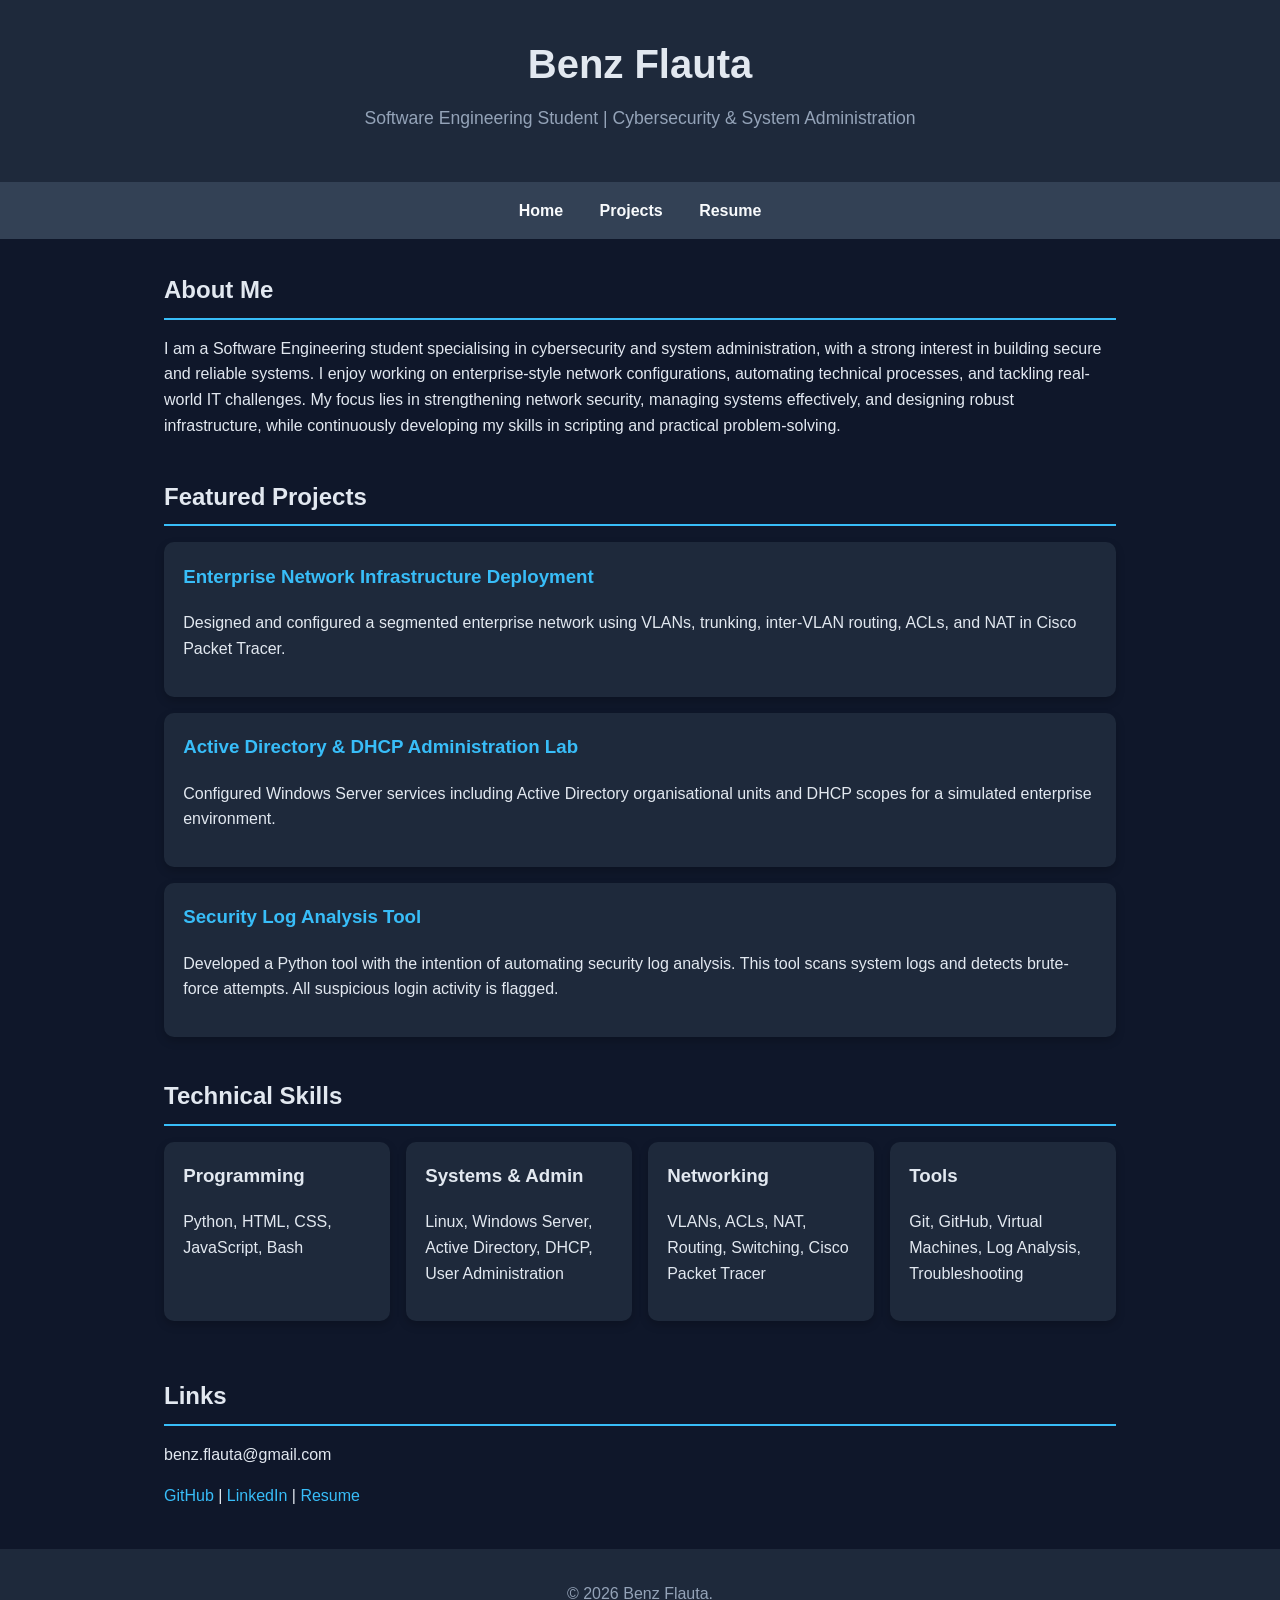
<file: index.html>
<!DOCTYPE html>
<html lang="en">
<head>
  <meta charset="UTF-8">
  <meta name="viewport" content="width=device-width, initial-scale=1.0">
  <title>Benz Flauta | Cybersecurity Portfolio</title>
  <link rel="stylesheet" href="style.css">
</head>
<body>

  <header>
    <h1>Benz Flauta</h1>
    <p>Software Engineering Student | Cybersecurity & System Administration</p>
  </header>

  <nav>
    <a href="index.html">Home</a>
    <a href="projects.html">Projects</a>
    <a href="resume.html">Resume</a>
  </nav>

  <main>
    <section>
      <h2>About Me</h2>
      <p>
      I am a Software Engineering student specialising in cybersecurity and system administration, 
        with a strong interest in building secure and reliable systems. I enjoy working on enterprise-style network configurations, 
        automating technical processes, and tackling real-world IT challenges. 
        My focus lies in strengthening network security, managing systems effectively, 
        and designing robust infrastructure, while continuously developing my skills in scripting and practical problem-solving.
      </p>
    </section>

    <section>
  <h2>Featured Projects</h2>

  <div class="project">
    <h3><a href="network.html">Enterprise Network Infrastructure Deployment</a></h3>
    <p>
      Designed and configured a segmented enterprise network using VLANs, trunking,
      inter-VLAN routing, ACLs, and NAT in Cisco Packet Tracer.
    </p>
  </div>

  <div class="project">
    <h3><a href="ad.html">Active Directory & DHCP Administration Lab</a></h3>
    <p>
      Configured Windows Server services including Active Directory organisational units
      and DHCP scopes for a simulated enterprise environment.
    </p>
  </div>

  <div class="project">
    <h3><a href="log.html">Security Log Analysis Tool</a></h3>
    <p>
      Developed a Python tool with the intention of automating security log analysis. 
      This tool scans system logs and detects brute-force attempts. All suspicious login activity is flagged.
    </p>
  </div>
</section>
    <section>
      <h2>Technical Skills</h2>
      <div class="skills-grid">
        <div class="skill-card">
          <h3>Programming</h3>
          <p>Python, HTML, CSS, JavaScript, Bash</p>
        </div>

        <div class="skill-card">
          <h3>Systems & Admin</h3>
          <p>Linux, Windows Server, Active Directory, DHCP, User Administration</p>
        </div>

        <div class="skill-card">
          <h3>Networking</h3>
          <p>VLANs, ACLs, NAT, Routing, Switching, Cisco Packet Tracer</p>
        </div>

        <div class="skill-card">
          <h3>Tools</h3>
          <p>Git, GitHub, Virtual Machines, Log Analysis, Troubleshooting</p>
        </div>
      </div>
    </section>

    <section>
      <h2>Links</h2>
      <p>
        benz.flauta@gmail.com
      </p>
      <p>
        <a href="#">GitHub</a> |
        <a href="#">LinkedIn</a> |
        <a href="resume.html">Resume</a>
      </p>
    </section>
  </main>

  <footer>
    <p>&copy; 2026 Benz Flauta.</p>
  </footer>

</body>
</html>









  
</html>
</file>
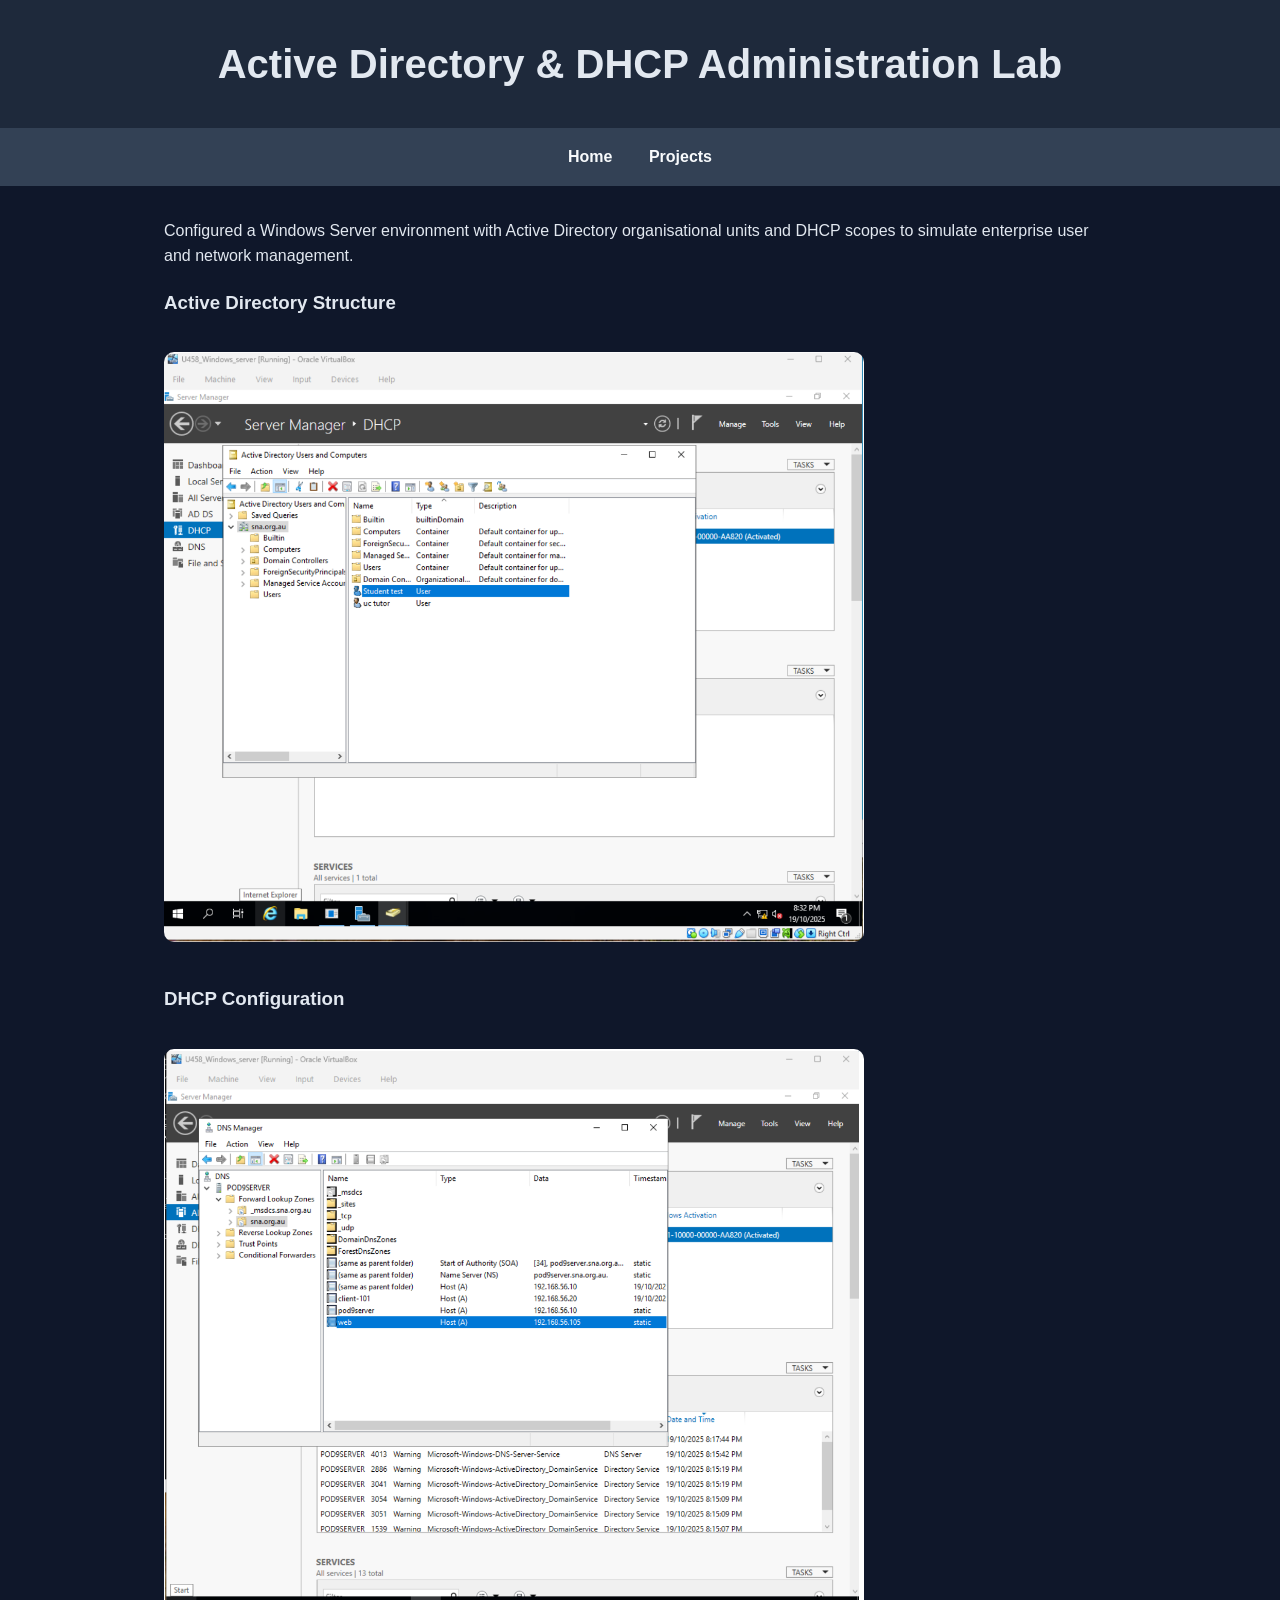
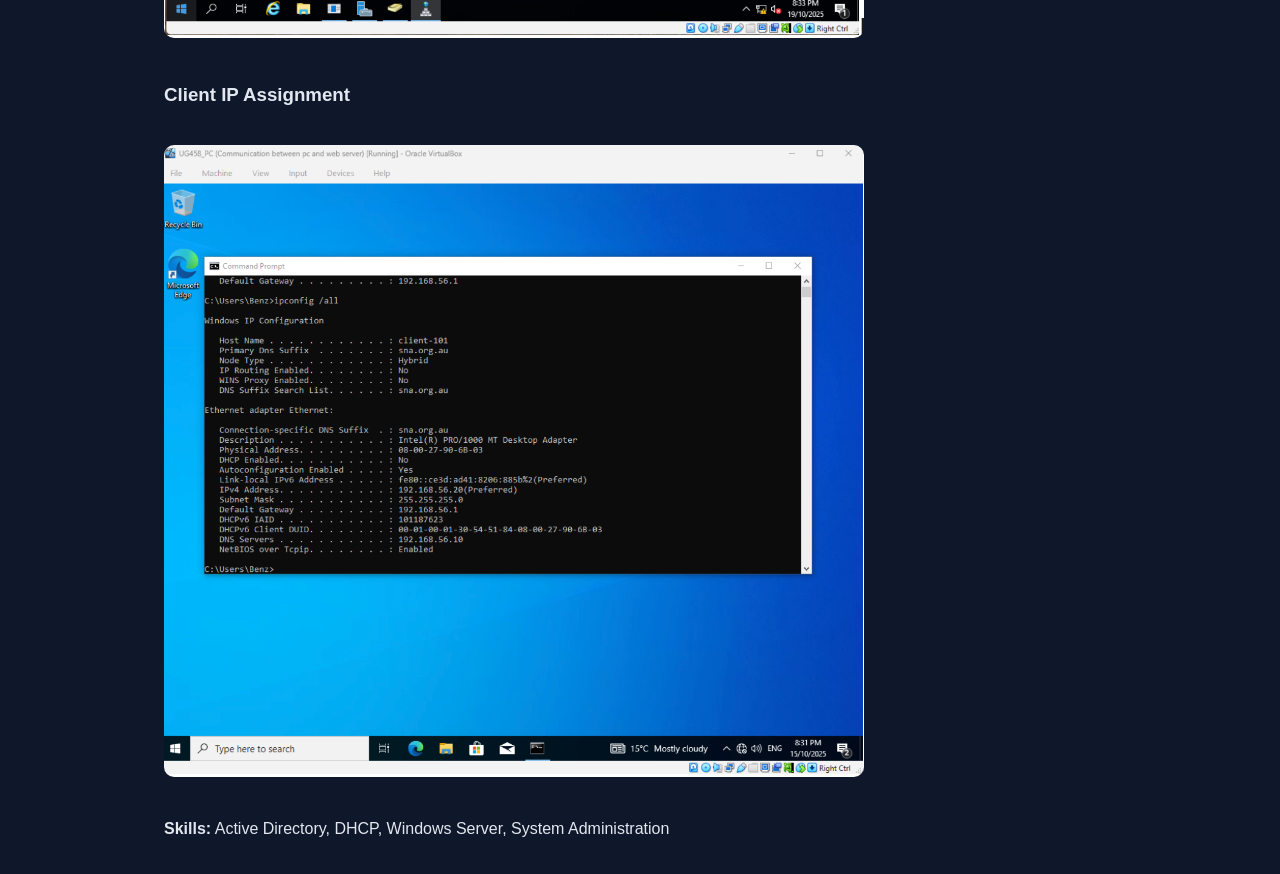
<file: ad.html>
<!DOCTYPE html>
<html lang="en">
<head>
  <meta charset="UTF-8">
  <title>AD & DHCP Project | Benz Flauta</title>
  <link rel="stylesheet" href="style.css">
</head>
<body>

<header>
  <h1>Active Directory & DHCP Administration Lab</h1>
</header>

<nav>
  <a href="index.html">Home</a>
  <a href="projects.html">Projects</a>
</nav>

<main>
  <p>
    Configured a Windows Server environment with Active Directory organisational units
    and DHCP scopes to simulate enterprise user and network management.
  </p>

  <h3>Active Directory Structure</h3>
  <img src="images/ad.png" alt="Active Directory">

  <h3>DHCP Configuration</h3>
  <img src="images/dhcp.png" alt="DHCP">

  <h3>Client IP Assignment</h3>
  <img src="images/ipconfig.png" alt="IP Config">

  <p><strong>Skills:</strong> Active Directory, DHCP, Windows Server, System Administration</p>
</main>

</body>
</html>
</file>
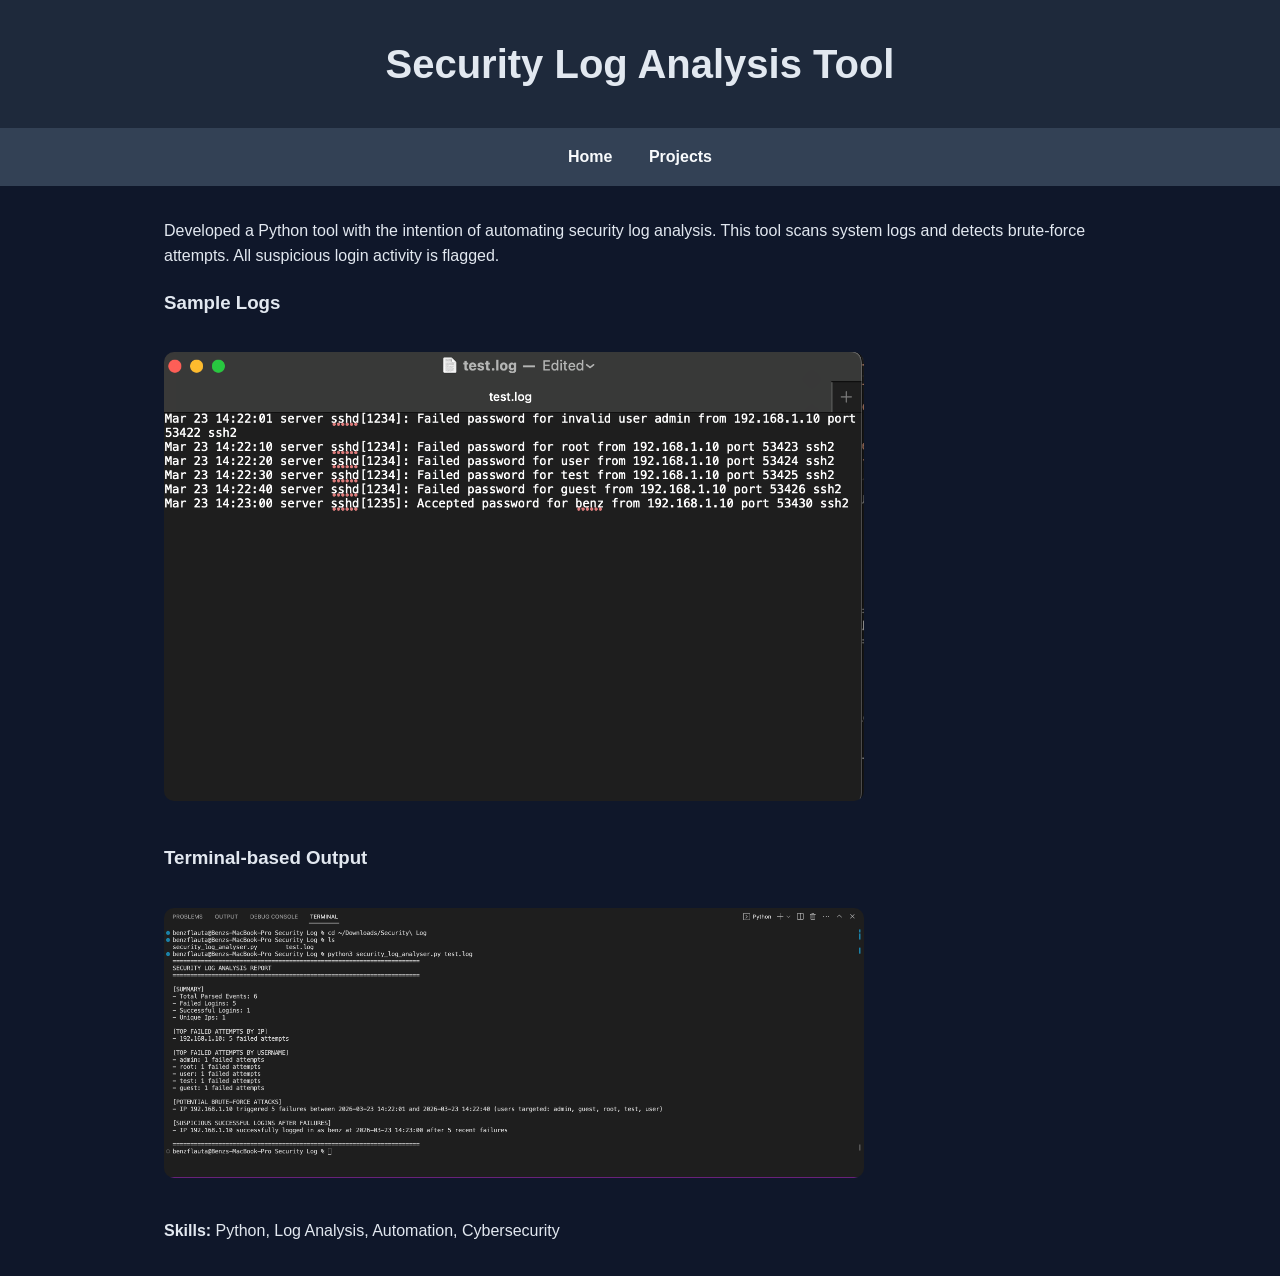
<file: log.html>
<!DOCTYPE html>
<html lang="en">
<head>
  <meta charset="UTF-8">
  <title>Log Analysis Tool | Benz Flauta</title>
  <link rel="stylesheet" href="style.css">
</head>
<body>

<header>
  <h1>Security Log Analysis Tool</h1>
</header>

<nav>
  <a href="index.html">Home</a>
  <a href="projects.html">Projects</a>
</nav>

<main>
  <p>
    Developed a Python tool with the intention of automating security log analysis. 
    This tool scans system logs and detects brute-force attempts. All suspicious login activity is flagged.
  </p>

  <h3>Sample Logs</h3>
  <img src="images/testLog.png" alt="Test Log">
  
  <h3>Terminal-based Output</h3>
  <img src="images/log-output.png" alt="Log Output">

  <p><strong>Skills:</strong> Python, Log Analysis, Automation, Cybersecurity</p>
</main>

</body>
</html>
</file>
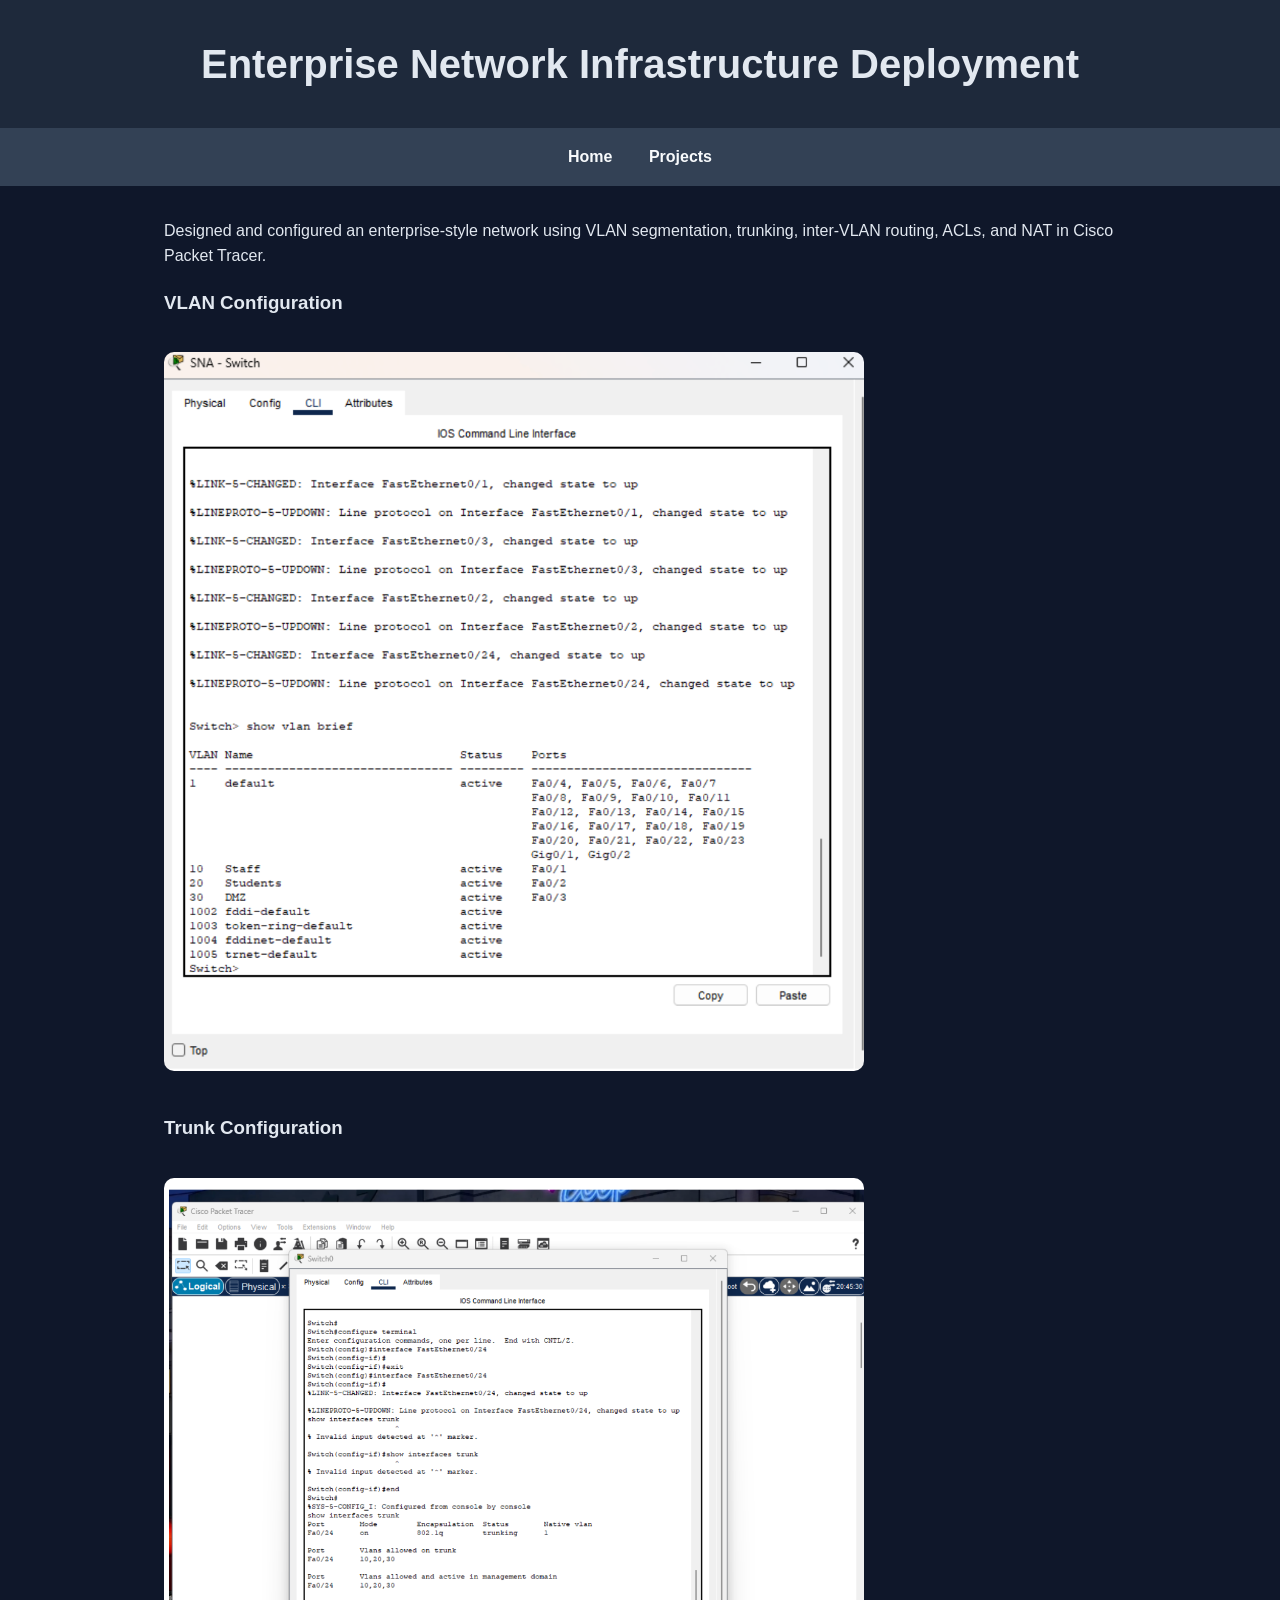
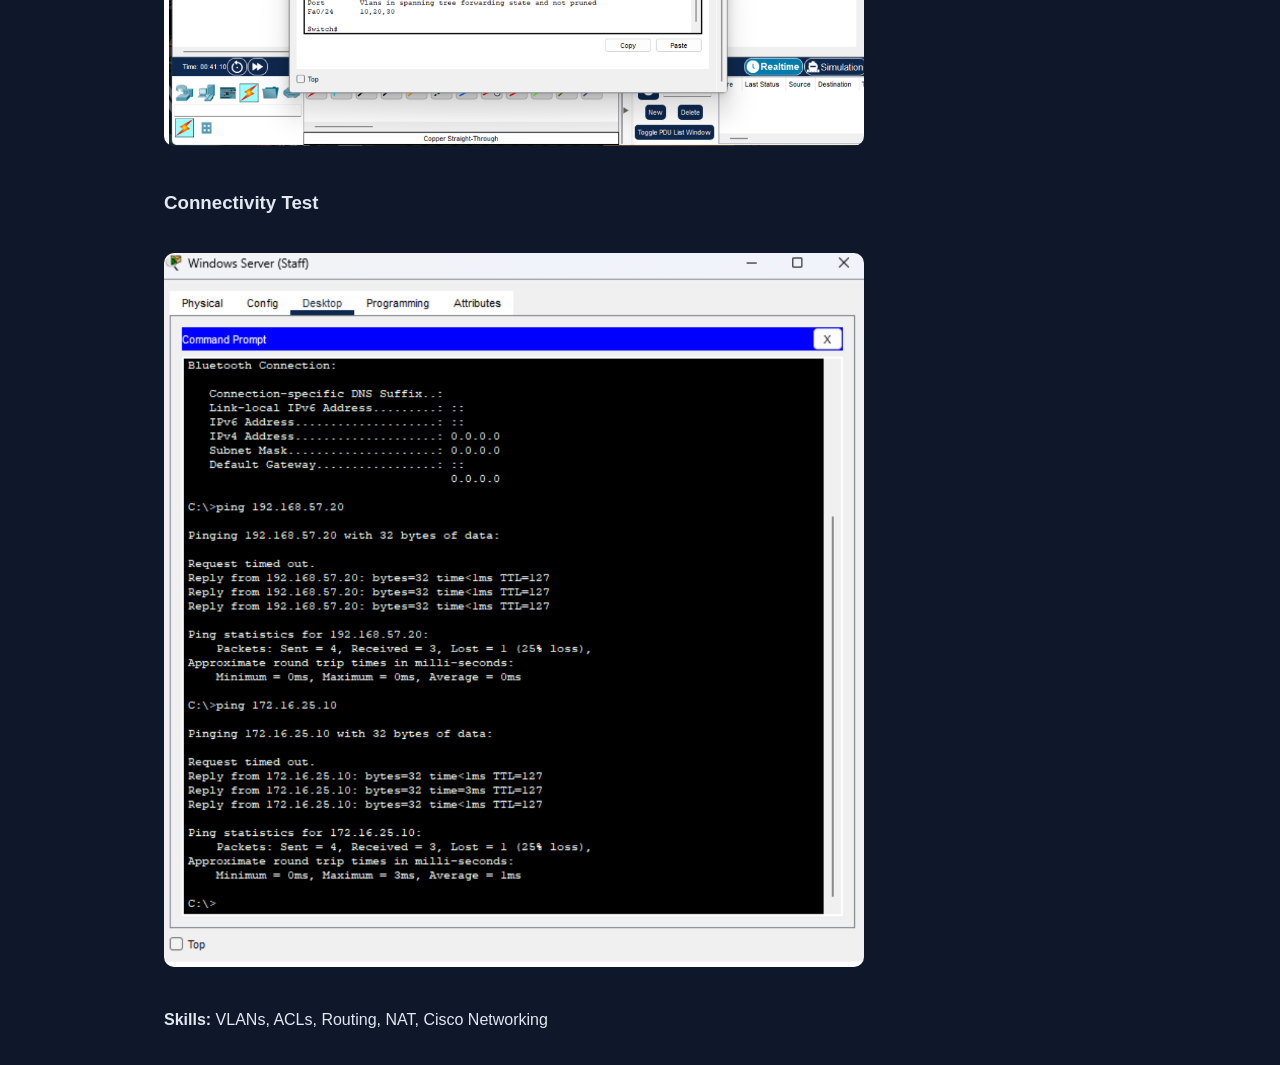
<file: network.html>
<!DOCTYPE html>
<html lang="en">
<head>
  <meta charset="UTF-8">
  <title>Network Project | Benz Flauta</title>
  <link rel="stylesheet" href="style.css">
</head>
<body>

<header>
  <h1>Enterprise Network Infrastructure Deployment</h1>
</header>

<nav>
  <a href="index.html">Home</a>
  <a href="projects.html">Projects</a>
</nav>

<main>
  <p>
    Designed and configured an enterprise-style network using VLAN segmentation,
    trunking, inter-VLAN routing, ACLs, and NAT in Cisco Packet Tracer.
  </p>

  <h3>VLAN Configuration</h3>
  <img src="images/vlan.png" alt="VLAN Config">

  <h3>Trunk Configuration</h3>
  <img src="images/trunk.png" alt="Trunk Config">

  <h3>Connectivity Test</h3>
  <img src="images/ping.png" alt="Ping Test">

  <p><strong>Skills:</strong> VLANs, ACLs, Routing, NAT, Cisco Networking</p>
</main>

</body>
</html>
</file>
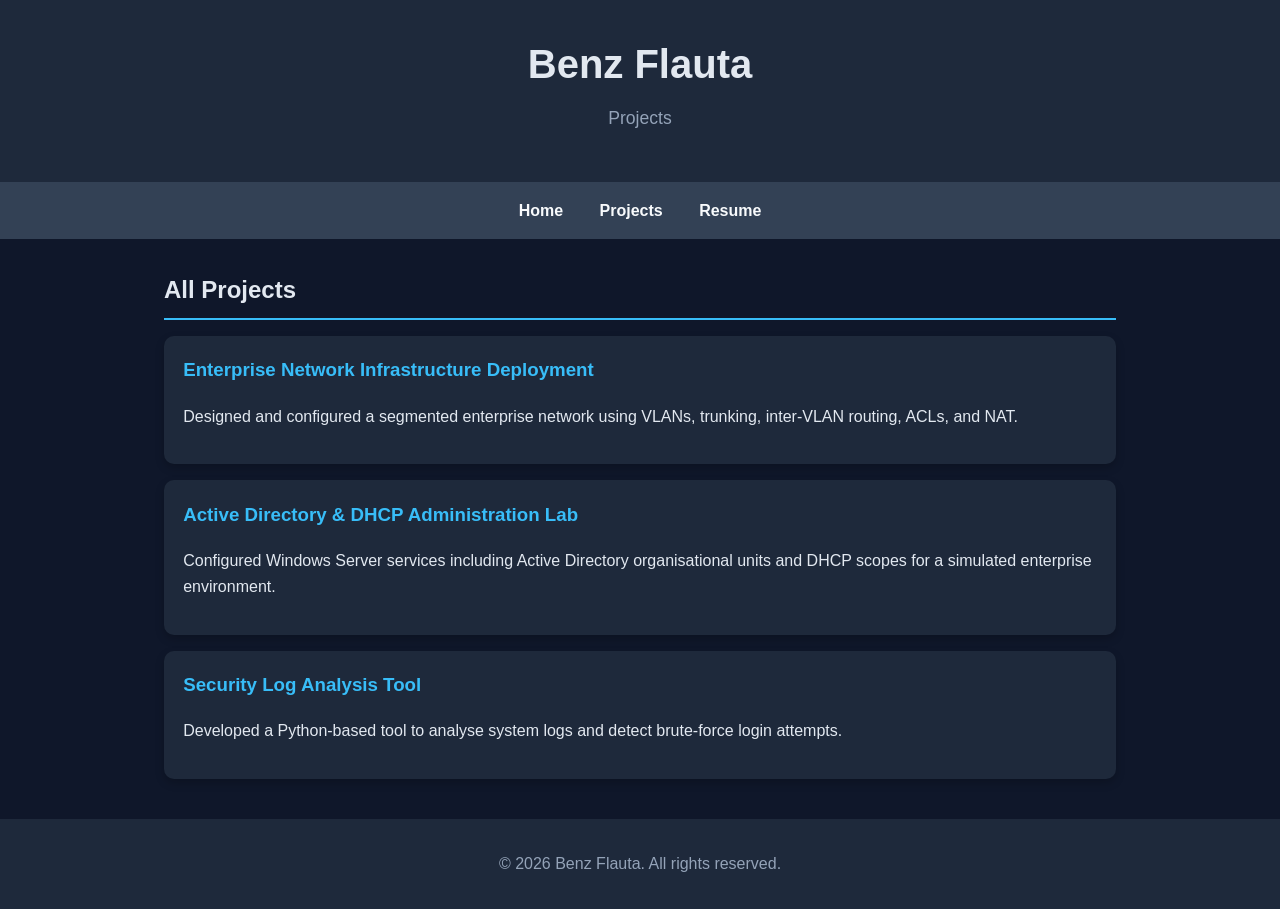
<file: projects.html>
<!DOCTYPE html>
<html lang="en">
<head>
  <meta charset="UTF-8">
  <meta name="viewport" content="width=device-width, initial-scale=1.0">
  <title>Projects | Benz Flauta</title>
  <link rel="stylesheet" href="style.css">
</head>
<body>

  <header>
    <h1>Benz Flauta</h1>
    <p>Projects</p>
  </header>

  <nav>
    <a href="index.html">Home</a>
    <a href="projects.html">Projects</a>
    <a href="resume.html">Resume</a>
  </nav>

  <main>
    <section>
      <h2>All Projects</h2>

      <div class="project">
        <h3><a href="network.html">Enterprise Network Infrastructure Deployment</a></h3>
        <p>
          Designed and configured a segmented enterprise network using VLANs, trunking,
          inter-VLAN routing, ACLs, and NAT.
        </p>
      </div>

      <div class="project">
        <h3><a href="ad.html">Active Directory & DHCP Administration Lab</a></h3>
        <p>
          Configured Windows Server services including Active Directory organisational units
          and DHCP scopes for a simulated enterprise environment.
        </p>
      </div>

      <div class="project">
        <h3><a href="log.html">Security Log Analysis Tool</a></h3>
        <p>
          Developed a Python-based tool to analyse system logs and detect brute-force login attempts.
    
        </p>
      </div>

    </section>
  </main>

  <footer>
    <p>&copy; 2026 Benz Flauta. All rights reserved.</p>
  </footer>

</body>
</html>
</file>
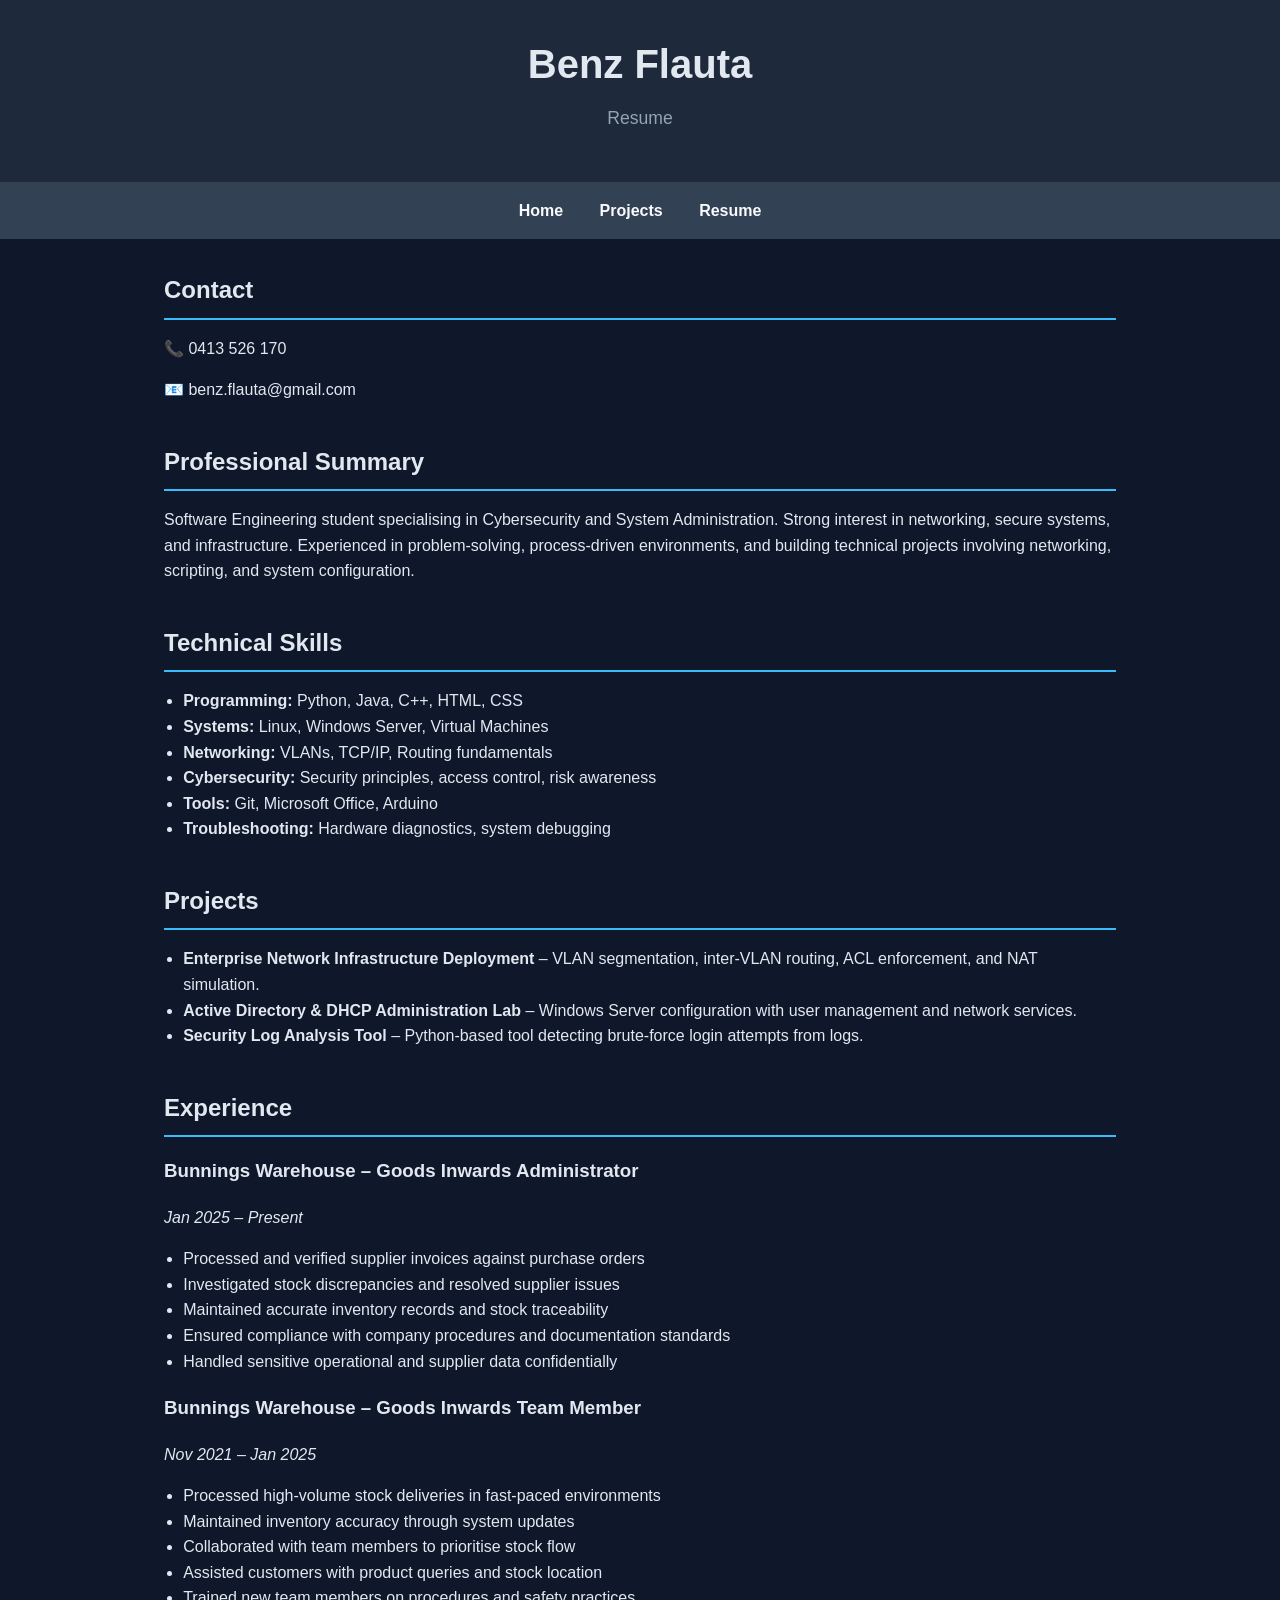
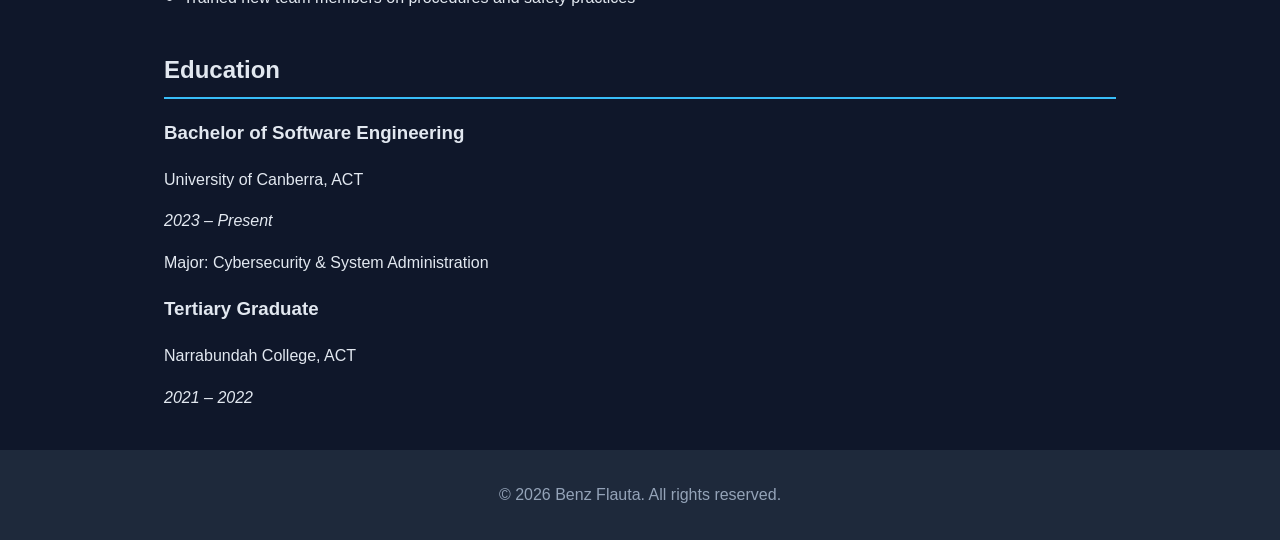
<file: resume.html>
<!DOCTYPE html>
<html lang="en">
<head>
  <meta charset="UTF-8">
  <meta name="viewport" content="width=device-width, initial-scale=1.0">
  <title>Resume | Benz Flauta</title>
  <link rel="stylesheet" href="style.css">
</head>
<body>

<header>
  <h1>Benz Flauta</h1>
  <p>Resume</p>
</header>

<nav>
  <a href="index.html">Home</a>
  <a href="projects.html">Projects</a>
  <a href="resume.html">Resume</a>
</nav>

<main>

  <!-- CONTACT -->
  <section>
    <h2>Contact</h2>
    <p>📞 0413 526 170</p>
    <p>📧 benz.flauta@gmail.com</p>
  </section>

  <!-- SUMMARY -->
  <section>
    <h2>Professional Summary</h2>
    <p>
      Software Engineering student specialising in Cybersecurity and System Administration.
      Strong interest in networking, secure systems, and infrastructure. Experienced in
      problem-solving, process-driven environments, and building technical projects involving
      networking, scripting, and system configuration.
    </p>
  </section>

  <!-- SKILLS -->
  <section>
    <h2>Technical Skills</h2>

    <ul>
      <li><strong>Programming:</strong> Python, Java, C++, HTML, CSS</li>
      <li><strong>Systems:</strong> Linux, Windows Server, Virtual Machines</li>
      <li><strong>Networking:</strong> VLANs, TCP/IP, Routing fundamentals</li>
      <li><strong>Cybersecurity:</strong> Security principles, access control, risk awareness</li>
      <li><strong>Tools:</strong> Git, Microsoft Office, Arduino</li>
      <li><strong>Troubleshooting:</strong> Hardware diagnostics, system debugging</li>
    </ul>
  </section>

  <!-- PROJECTS -->
  <section>
    <h2>Projects</h2>

    <ul>
      <li>
        <strong>Enterprise Network Infrastructure Deployment</strong> –
        VLAN segmentation, inter-VLAN routing, ACL enforcement, and NAT simulation.
      </li>

      <li>
        <strong>Active Directory & DHCP Administration Lab</strong> –
        Windows Server configuration with user management and network services.
      </li>

      <li>
        <strong>Security Log Analysis Tool</strong> –
        Python-based tool detecting brute-force login attempts from logs.
      </li>
    </ul>
  </section>

  <!-- EXPERIENCE -->
  <section>
    <h2>Experience</h2>

    <h3>Bunnings Warehouse – Goods Inwards Administrator</h3>
    <p><em>Jan 2025 – Present</em></p>
    <ul>
      <li>Processed and verified supplier invoices against purchase orders</li>
      <li>Investigated stock discrepancies and resolved supplier issues</li>
      <li>Maintained accurate inventory records and stock traceability</li>
      <li>Ensured compliance with company procedures and documentation standards</li>
      <li>Handled sensitive operational and supplier data confidentially</li>
    </ul>

    <h3>Bunnings Warehouse – Goods Inwards Team Member</h3>
    <p><em>Nov 2021 – Jan 2025</em></p>
    <ul>
      <li>Processed high-volume stock deliveries in fast-paced environments</li>
      <li>Maintained inventory accuracy through system updates</li>
      <li>Collaborated with team members to prioritise stock flow</li>
      <li>Assisted customers with product queries and stock location</li>
      <li>Trained new team members on procedures and safety practices</li>
    </ul>
  </section>

  <!-- EDUCATION -->
  <section>
    <h2>Education</h2>

    <h3>Bachelor of Software Engineering</h3>
    <p>University of Canberra, ACT</p>
    <p><em>2023 – Present</em></p>
    <p>Major: Cybersecurity & System Administration</p>

    <h3>Tertiary Graduate</h3>
    <p>Narrabundah College, ACT</p>
    <p><em>2021 – 2022</em></p>
  </section>

</main>

<footer>
  <p>&copy; 2026 Benz Flauta. All rights reserved.</p>
</footer>

</body>
</html>
</file>
<file: style.css>
* {
    box-sizing: border-box;
  }
  
  body {
    margin: 0;
    font-family: Arial, sans-serif;
    background-color: #0f172a;
    color: #e2e8f0;
    line-height: 1.6;
  }
  
  header {
    background-color: #1e293b;
    text-align: center;
    padding: 2rem 1rem;
  }
  
  header h1 {
    margin: 0;
    font-size: 2.5rem;
  }
  
  header p {
    margin-top: 0.5rem;
    color: #94a3b8;
    font-size: 1.1rem;
  }
  
  nav {
    background-color: #334155;
    text-align: center;
    padding: 1rem;
  }
  
  nav a {
    color: #f8fafc;
    text-decoration: none;
    margin: 0 1rem;
    font-weight: bold;
  }
  
  nav a:hover {
    color: #38bdf8;
  }
  
  main {
    max-width: 1000px;
    margin: 2rem auto;
    padding: 0 1.5rem;
  }
  
  section {
    margin-bottom: 2.5rem;
  }
  
  h2 {
    border-bottom: 2px solid #38bdf8;
    padding-bottom: 0.5rem;
    margin-bottom: 1rem;
  }
  
  .project,
  .project-detail,
  .skill-card {
    background-color: #1e293b;
    padding: 1.2rem;
    border-radius: 10px;
    margin-bottom: 1rem;
    box-shadow: 0 4px 10px rgba(0, 0, 0, 0.2);
  }
  
  .project h3,
  .skill-card h3 {
    margin-top: 0;
  }
  
  .project a,
  section a {
    color: #38bdf8;
    text-decoration: none;
  }
  
  .project a:hover,
  section a:hover {
    text-decoration: underline;
  }
  
  .skills-grid {
    display: grid;
    grid-template-columns: repeat(auto-fit, minmax(220px, 1fr));
    gap: 1rem;
  }
  
  ul {
    padding-left: 1.2rem;
  }
  
  footer {
    text-align: center;
    padding: 1rem;
    background-color: #1e293b;
    color: #94a3b8;
    margin-top: 2rem;
  }


img {
  width: 100%;
  max-width: 700px;
  border-radius: 10px;
  margin: 1rem 0;
}
</file>
